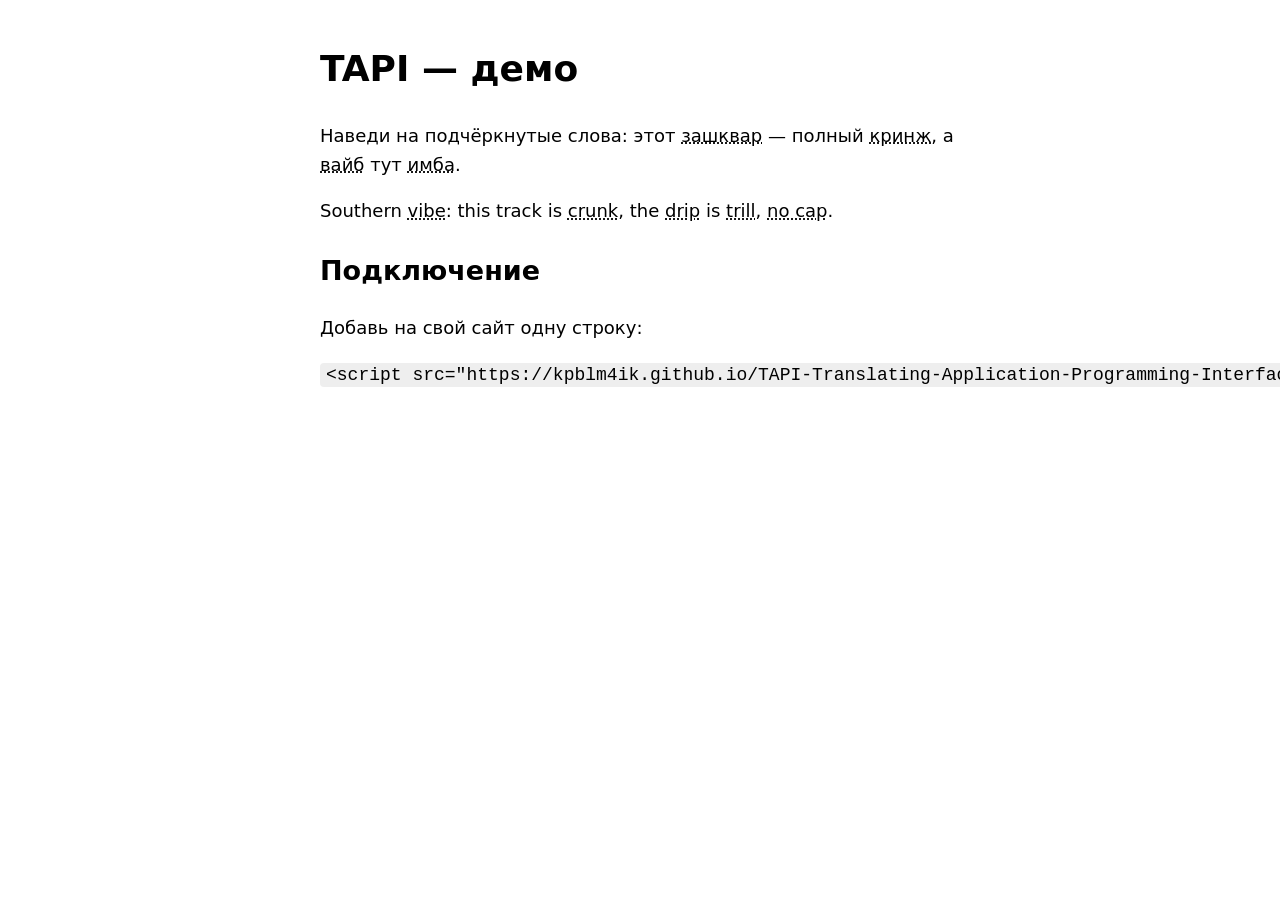
<file: index.html>
<!doctype html>
<html lang="ru">
<head>
  <meta charset="utf-8">
  <meta name="viewport" content="width=device-width, initial-scale=1">
  <title>TAPI — демо</title>
  <style>body{font:18px/1.6 system-ui,sans-serif;max-width:640px;margin:40px auto;padding:0 16px}code{background:#eee;padding:2px 6px;border-radius:4px}</style>
</head>
<body>
  <h1>TAPI — демо</h1>
  <p>Наведи на подчёркнутые слова: этот зашквар — полный кринж, а вайб тут имба.</p>
  <p>Southern vibe: this track is crunk, the drip is trill, no cap.</p>
  <h2>Подключение</h2>
  <p>Добавь на свой сайт одну строку:</p>
  <pre><code>&lt;script src="https://kpblm4ik.github.io/TAPI-Translating-Application-Programming-Interface-/v1/tapi.js" defer&gt;&lt;/script&gt;</code></pre>
  <script src="v1/tapi.js" defer></script>
</body>
</html>
</file>
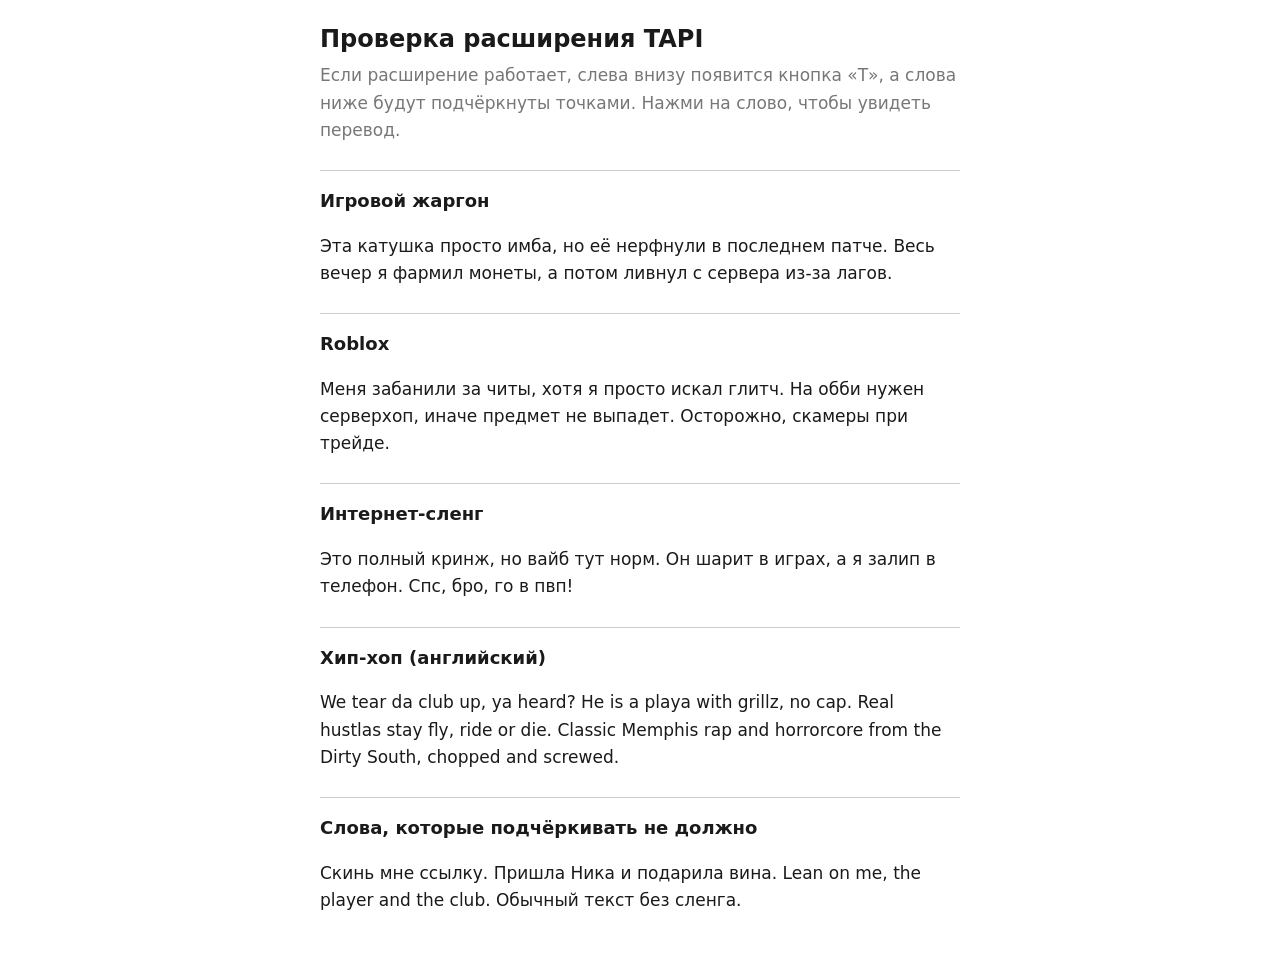
<file: extension-test.html>
<!DOCTYPE html>
<html lang="ru">
<head>
<meta charset="utf-8">
<meta name="viewport" content="width=device-width, initial-scale=1">
<title>Проверка расширения TAPI</title>
<style>
body{margin:0;background:#fff;color:#1a1a1a;font:17px/1.6 system-ui,-apple-system,"Segoe UI",sans-serif}
@media (prefers-color-scheme:dark){body{background:#14101c;color:#f1ecfa}}
main{max-width:640px;margin:0 auto;padding:20px 16px 48px}
h1{font-size:24px;margin:0 0 4px}
.sub{color:#777;margin:0 0 20px}
h2{font-size:18px;margin:26px 0 6px;border-top:1px solid #ccc;padding-top:16px}
</style>
</head>
<body>
<main>
<h1>Проверка расширения TAPI</h1>
<p class="sub">Если расширение работает, слева внизу появится кнопка «Т», а слова ниже будут подчёркнуты точками. Нажми на слово, чтобы увидеть перевод.</p>

<h2>Игровой жаргон</h2>
<p>Эта катушка просто имба, но её нерфнули в последнем патче. Весь вечер я фармил монеты, а потом ливнул с сервера из-за лагов.</p>

<h2>Roblox</h2>
<p>Меня забанили за читы, хотя я просто искал глитч. На обби нужен серверхоп, иначе предмет не выпадет. Осторожно, скамеры при трейде.</p>

<h2>Интернет-сленг</h2>
<p>Это полный кринж, но вайб тут норм. Он шарит в играх, а я залип в телефон. Спс, бро, го в пвп!</p>

<h2>Хип-хоп (английский)</h2>
<p>We tear da club up, ya heard? He is a playa with grillz, no cap. Real hustlas stay fly, ride or die. Classic Memphis rap and horrorcore from the Dirty South, chopped and screwed.</p>

<h2>Слова, которые подчёркивать не должно</h2>
<p>Скинь мне ссылку. Пришла Ника и подарила вина. Lean on me, the player and the club. Обычный текст без сленга.</p>
</main>
</body>
</html>
</file>
